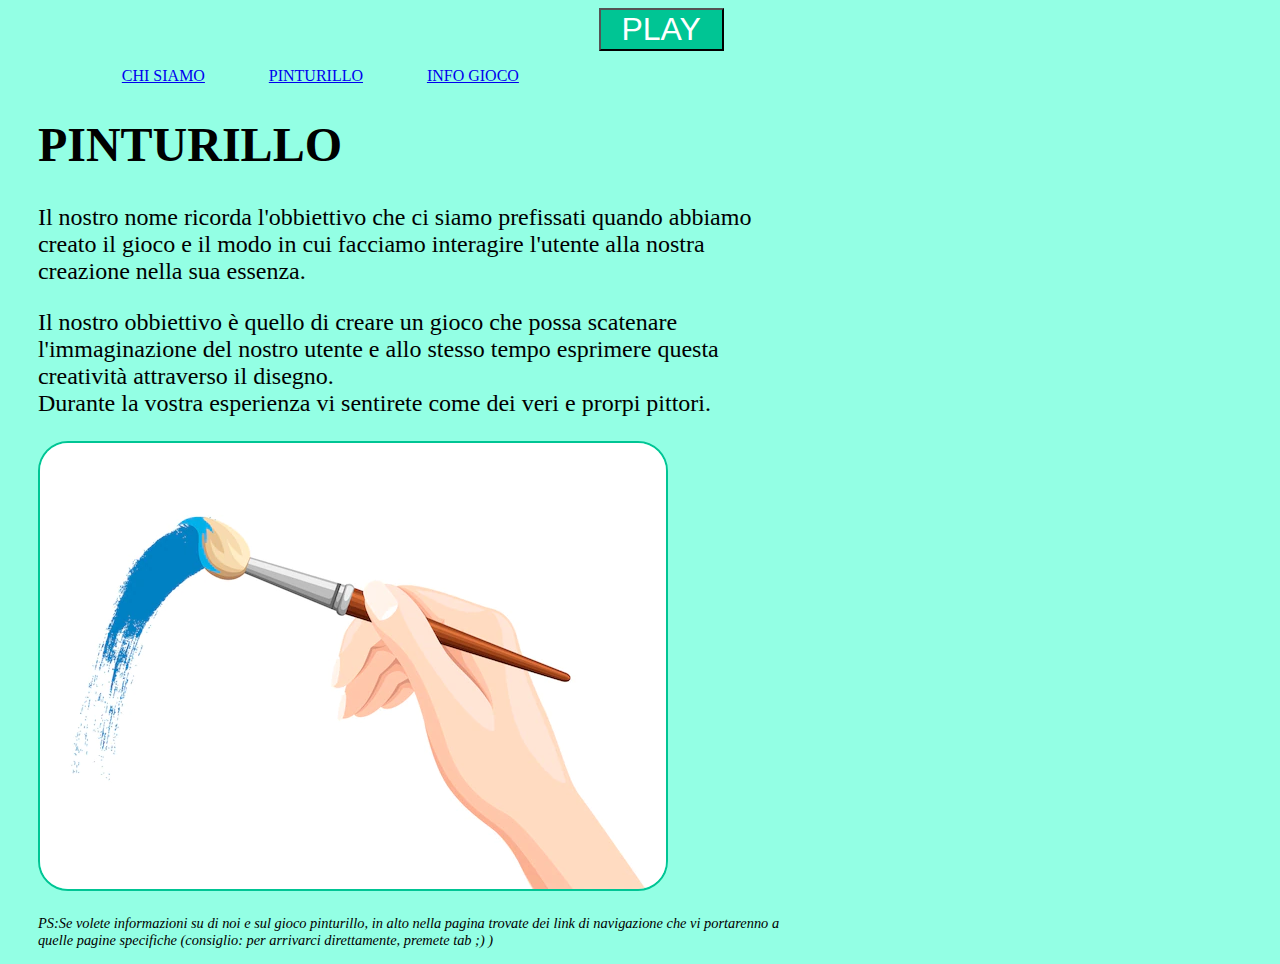
<file: sito web/index.html>
<!DOCTYPE html>
<html>
    <head>
        <title>Pinturillo</title>
        <meta charset="UTF-8">
        <link rel="stylesheet" href="Style/css_sito.css">
    </head>
    <body>
        <div class="menu">
                <a href="videogioco_2d/pinturillo.html" >
                    <button style="background-color: rgb(0, 197, 148); color: white; width: 10%; font-size: 200%;margin-left: 45%;">
                        PLAY
                    </button>
                </a>
            <ul class="menu_ul">
                <li class="menu_li1"></li>
                    <a href="chi-siamo.html">CHI SIAMO</a>
                <li class="menu_li1"></li>
                <a href="index.html">PINTURILLO</a>

                <li class="menu_li1"></li>
                <a href="info_gioco.html">INFO GIOCO</a>
                
                
            </ul>
        </div>
        <h1>PINTURILLO</h1>
        <p>Il nostro nome ricorda l'obbiettivo che 
            ci siamo prefissati quando abbiamo creato 
            il gioco e il modo in cui facciamo interagire 
            l'utente alla nostra creazione nella sua essenza.</p>
        
        <p>Il nostro obbiettivo è quello di creare un 
            gioco che possa scatenare l'immaginazione 
            del nostro utente e allo stesso tempo esprimere questa 
            creatività attraverso il disegno. <br>
            Durante la vostra esperienza vi sentirete come dei
            veri e prorpi pittori.
        </p>
     <img src="Images/paint1.png" style="border-radius: 30px;border-width: 2px;border-style: solid;border-color: rgb(0, 197, 148);">
    <p class="ps">PS:Se volete informazioni su di noi e sul gioco
    pinturillo, in alto nella pagina trovate dei link di navigazione che vi portarenno a quelle pagine specifiche (consiglio: per arrivarci direttamente, premete tab ;) )</p>
    </body>
</html>
</file>
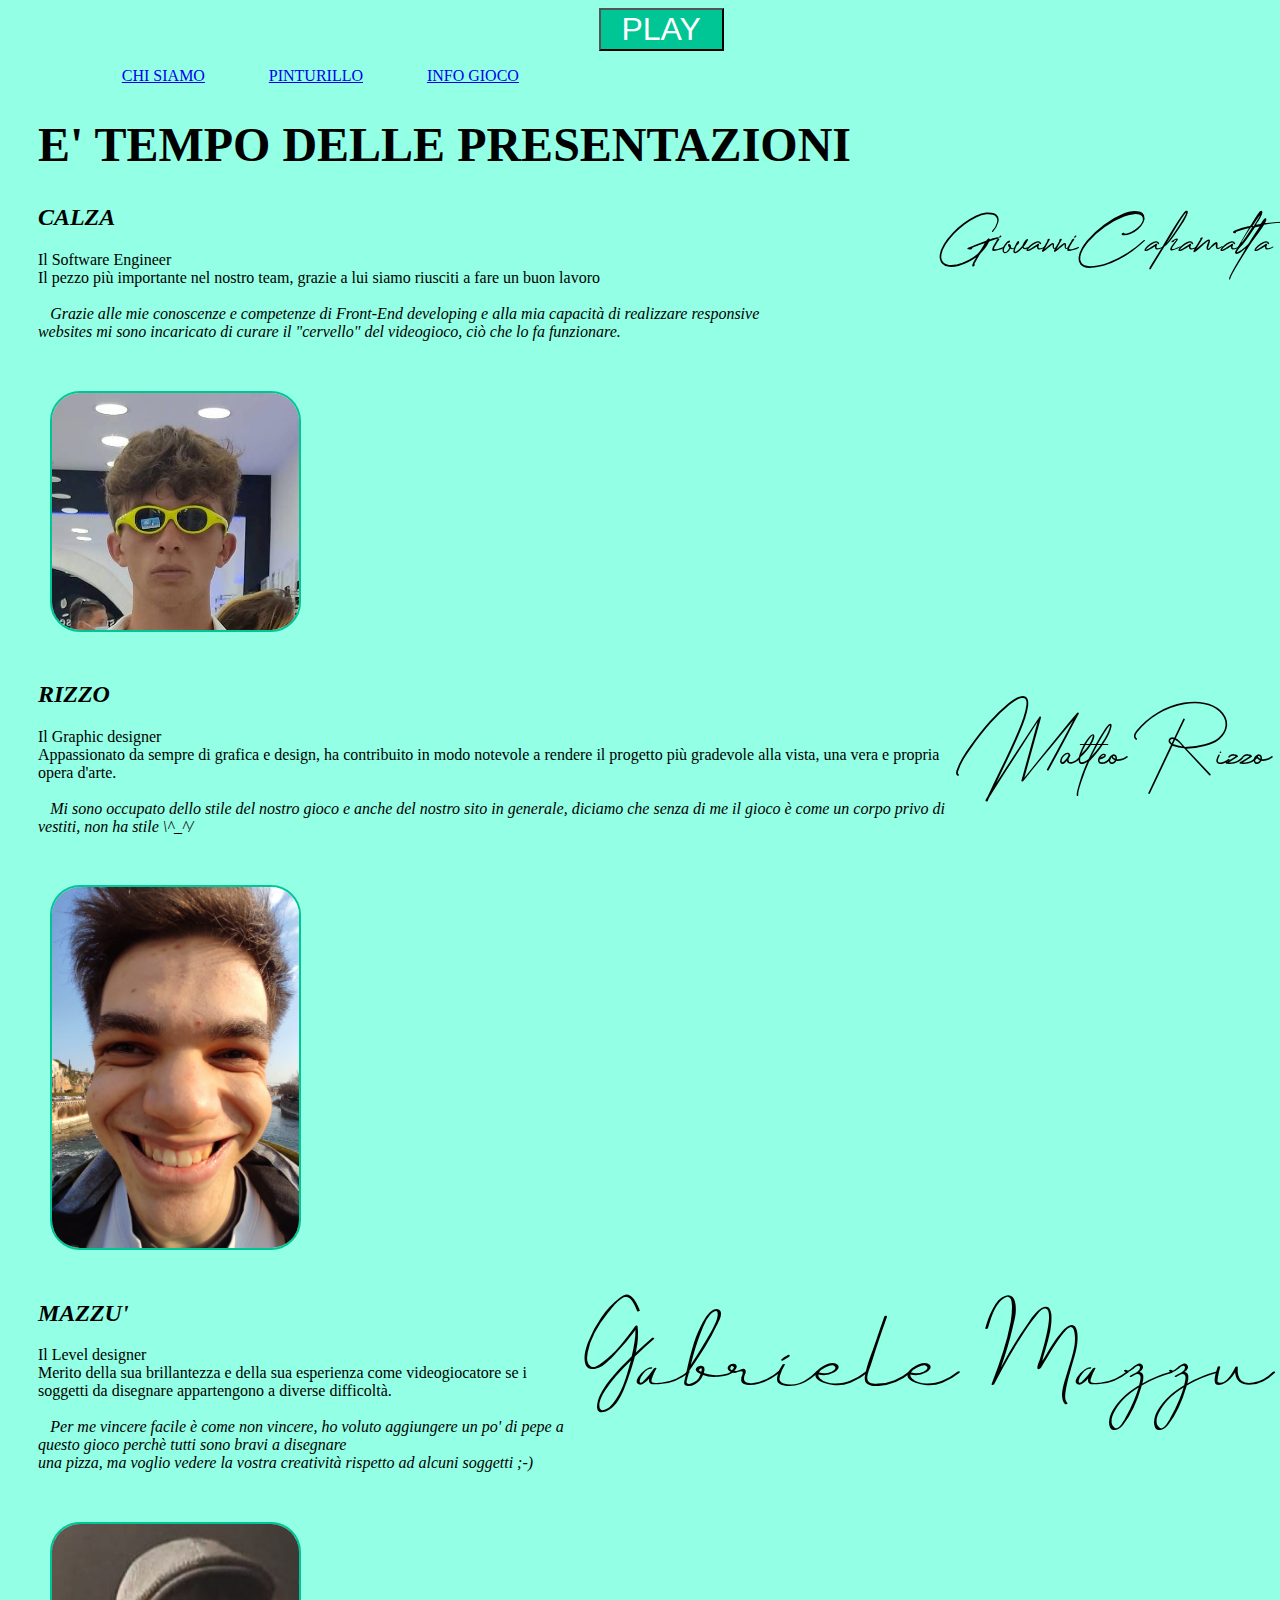
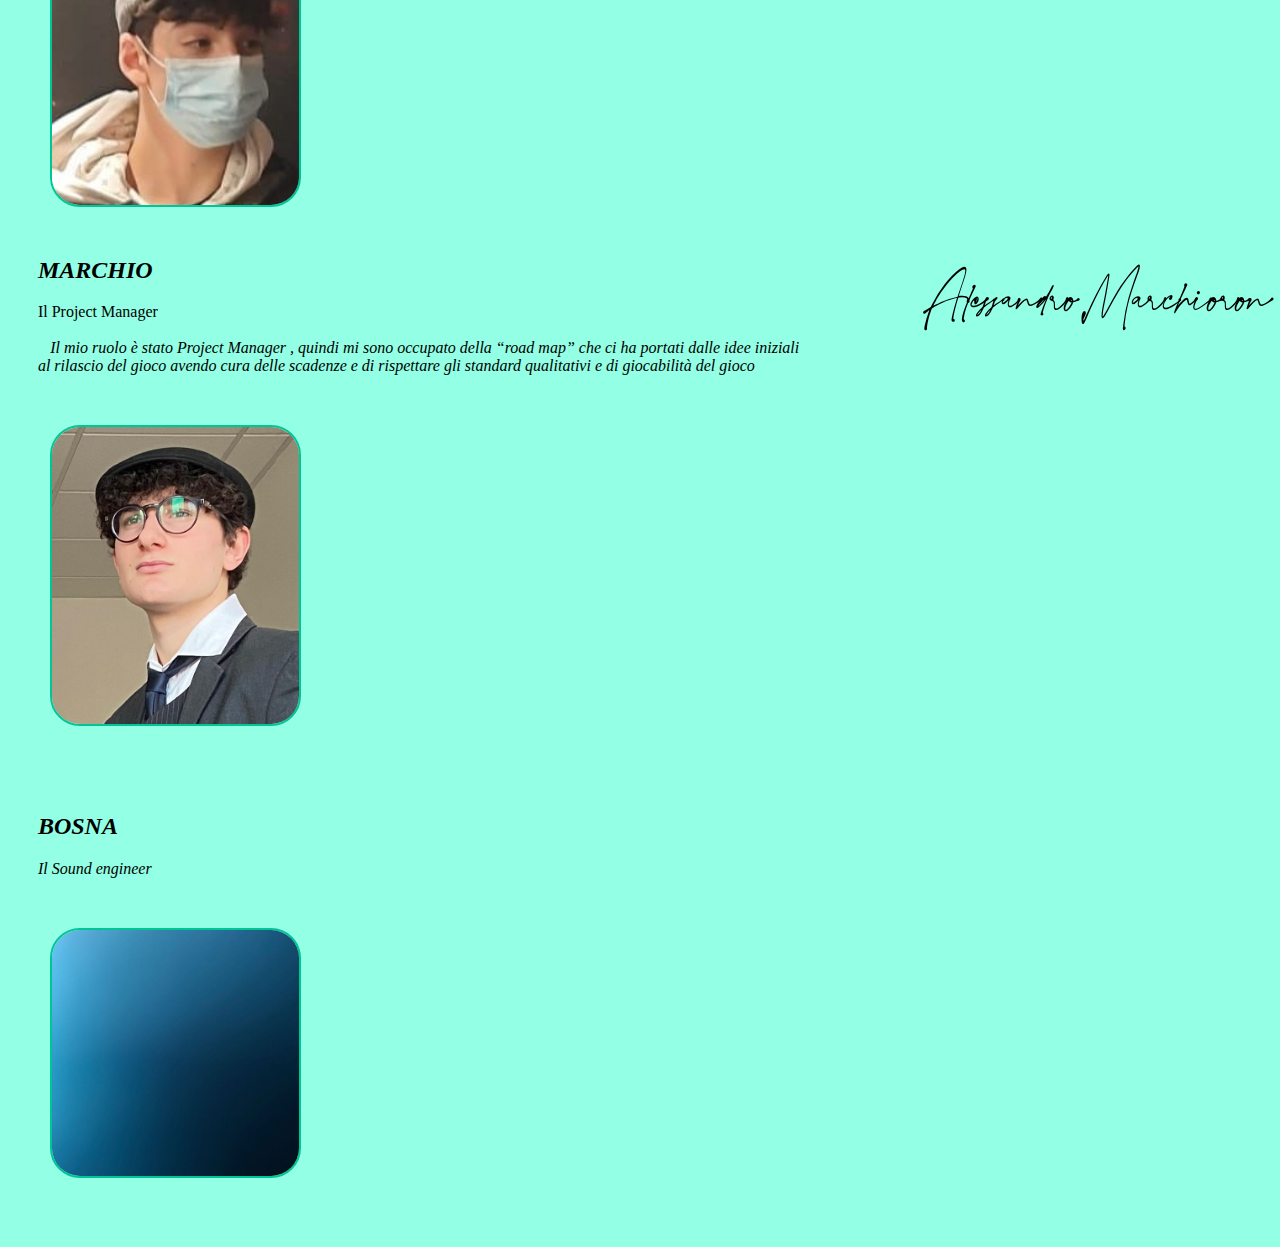
<file: sito web/chi-siamo.html>
<!DOCTYPE html>
<html>
    <head>
        <title>Pinturillo</title>
        <meta charset="UTF-8">
        <link rel="stylesheet" href="Style/chi-siamocss.css">
    </head>
    <body>
        <div class="menu">
            <a href="videogioco_2d/pinturillo.html" >
                <button style="background-color: rgb(0, 197, 148); color: white; width: 10%; font-size: 200%;margin-left: 45%;">
                    PLAY
                </button>
            </a>
            <ul class="menu_ul">
                <li class="menu_li1"></li>
                    <a href="chi-siamo.html">CHI SIAMO</a>
                <li class="menu_li1"></li>
                <a href="index.html">PINTURILLO</a>

                <li class="menu_li1"></li>
                <a href="info_gioco.html">INFO GIOCO</a>
            </ul>
        </div>
        <h1>E' TEMPO DELLE PRESENTAZIONI</h1>
        <div class="signature" style="font-family: sign4;">

                GiovanniCalzamatta

            </div>
        <h2>CALZA</h2>
        <p>Il Software Engineer<br>
            Il pezzo più importante nel nostro team, 
            grazie a lui siamo riusciti a fare un 
            buon lavoro 
            <br><br>
            <i>
                Grazie alle mie conoscenze e competenze di Front-End developing e alla mia capacità di realizzare responsive <br>websites mi sono incaricato di curare il "cervello" del videogioco, ciò che lo fa funzionare.
            </i>
            <img class="fototessere" id="calza" src="Images/immagini_gruppo/calza.png"></p>

            
           <div class="signature" style="font-family: sign1;">
            Matteo Rizzo
        </div>

        <h2>RIZZO</h2>
        <p>Il Graphic designer <br>
            Appassionato da sempre di grafica e design, ha contribuito in modo notevole a rendere il progetto più gradevole alla vista, una vera e propria opera d'arte.
            <br><br><i>Mi sono occupato dello stile del nostro gioco e anche del nostro sito in generale, diciamo che senza di me il gioco è come un corpo privo di vestiti, non ha stile  \^_^/</i>    
            <img class="fototessere" id="rizzo" src="Images/immagini_gruppo/rizzo.png"></p>

         <div class="signature" style="font-family: sign5;">
            Gabriele Mazzù
        </div>



        <h2>MAZZU'</h2>
        <p>Il Level designer<br>
        Merito della sua brillantezza e della sua esperienza come videogiocatore se i soggetti da disegnare appartengono a diverse difficoltà.
        <br><br>
        <i>Per me vincere facile è come non vincere, ho voluto aggiungere un po' di pepe a questo gioco perchè tutti sono bravi a disegnare <br>
            una pizza, ma voglio vedere la vostra creatività rispetto ad alcuni soggetti ;-)</i>
        <img class="fototessere" id="zuzzu" src="Images/immagini_gruppo/zuzzu.png"></p>

       
        <div class="signature" style="font-family: sign2;">
            Alessandro Marchioron
        </div>

        <h2>MARCHIO</h2>
        <p>Il Project Manager
            <br>
            <br>

            <i> Il mio ruolo è stato Project Manager , quindi mi sono occupato della “road map” che ci ha portati dalle idee iniziali <br>
                 al rilascio del gioco avendo cura delle scadenze e di rispettare gli standard qualitativi e di giocabilità del gioco<img class="fototessere" id="marchio" src="Images/immagini_gruppo/marchio.png"></p>
        <br>

            

        <h2>BOSNA</h2>
        <p>Il Sound engineer <br><img class="fototessere" id="bosna" src="Images/immagini_gruppo/bosna.png"></p>

    </body>
</html>
</file>
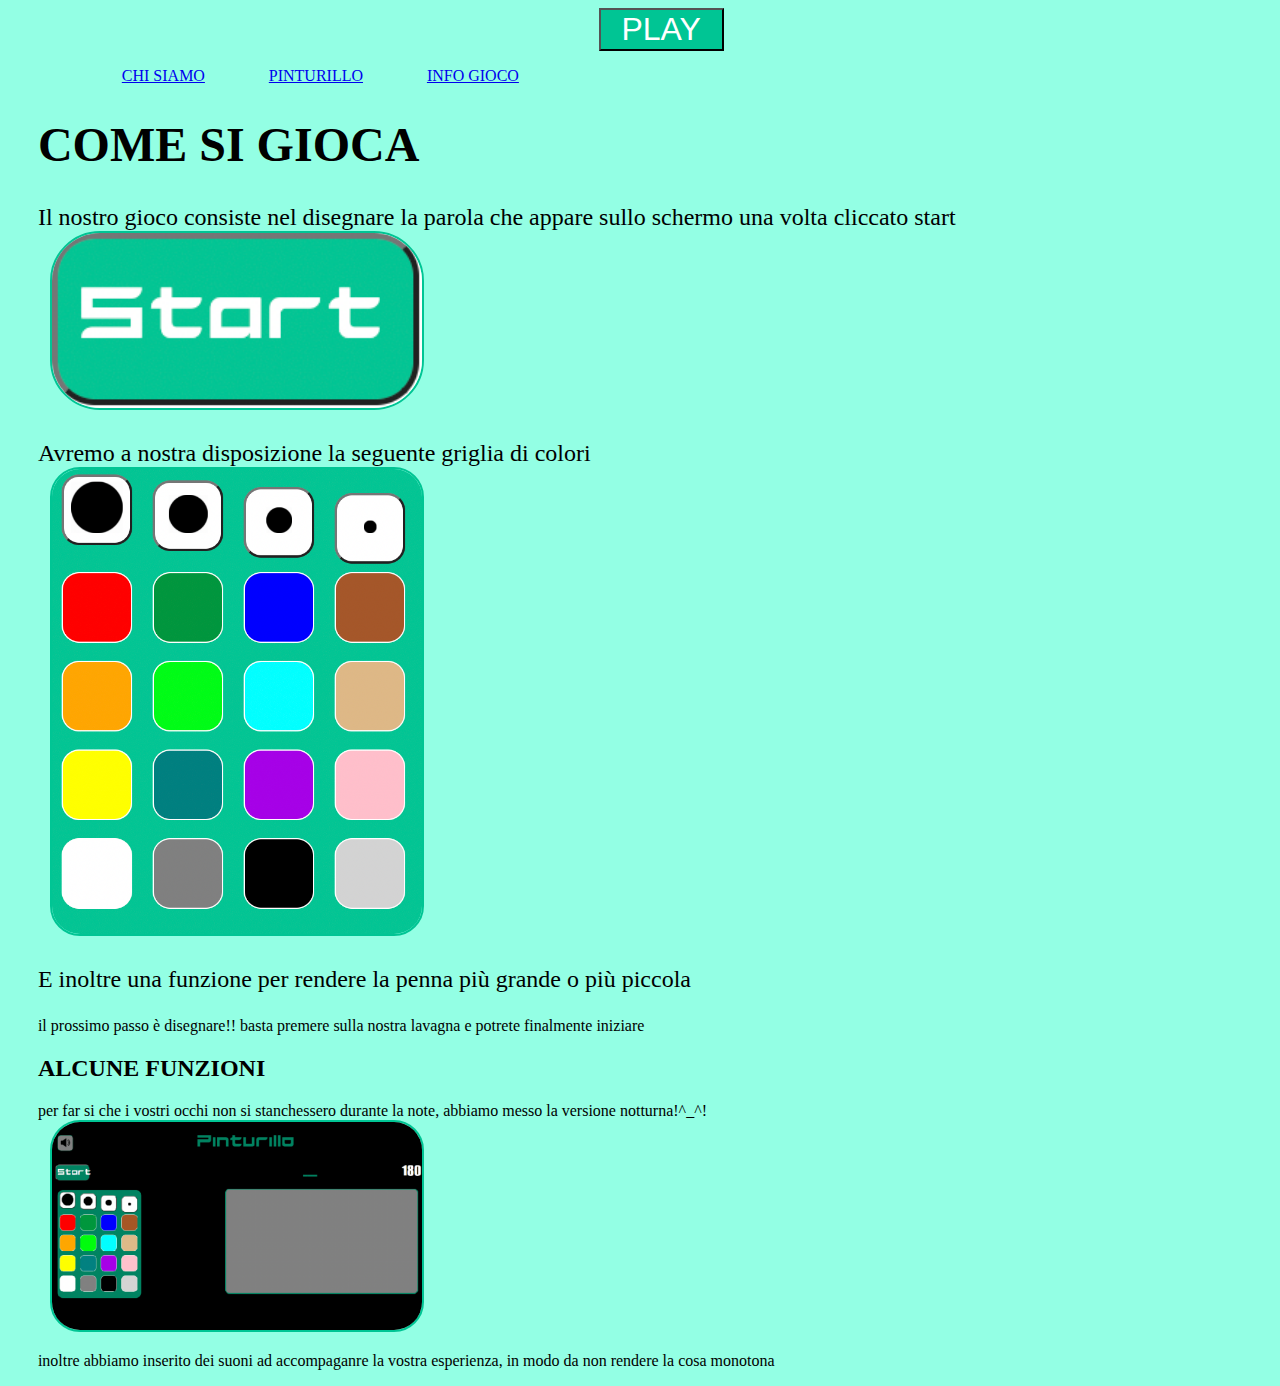
<file: sito web/info_gioco.html>
<!DOCTYPE html>
<html>
    <head>
        <title>PINTURILLO</title>
        <meta charset="UTF-8">
        <link rel="stylesheet" href="Style/info_giococss.css">
    </head>
    <body>
        <div class="menu">
            <a href="videogioco_2d/pinturillo.html" >
                    <button style="background-color: rgb(0, 197, 148); color: white; width: 10%; font-size: 200%; margin-left: 45%;">
                        PLAY
                    </button>
                </a>
            <ul class="menu_ul">
                
                <li class="menu_li1"></li>
                    <a href="chi-siamo.html">CHI SIAMO</a>
                <li class="menu_li1"></li>
                <a href="index.html">PINTURILLO</a>

                <li class="menu_li1"></li>
                <a href="info_gioco.html">INFO GIOCO</a>
            </ul>
        </div>
        <h1>COME SI GIOCA</h1>
        <p id="spie_img">Il nostro gioco consiste nel disegnare la parola che appare sullo schermo una volta cliccato start <br> <img style="border-radius: 50px;" class="img_spieg" id="start" src="Images/start.png" ></p>
        <p id="spie_img">Avremo a nostra disposizione la seguente griglia di colori <br><img class="img_spieg" id="griglia" src="Images/griglia_colori.png" ></p>
        <p id="spie_img">E inoltre una funzione per rendere la penna più grande o più piccola 
        <p>il prossimo passo è disegnare!! basta premere sulla nostra lavagna e potrete finalmente iniziare</p>
        <h2>ALCUNE FUNZIONI</h2>
        <p>per far si che i vostri occhi non 
            si stanchessero durante la note,
            abbiamo messo la versione notturna!^_^!  <br><img class="img_spieg" src="Images/versione_notturna.png" ></p>
        <p>inoltre abbiamo inserito dei suoni ad accompaganre la vostra esperienza, in modo 
            da non rendere la cosa monotona</p>
    </body>
</html>
</file>
<file: sito web/Style/css_sito.css>
*{
    background-color: rgb(147, 255, 228);
    margin-left: 1%;
}

.menu_ul{
    font-size: 1em;
    font-family: 'Times New Roman', Times, serif;
    text-align: center;
    list-style-type: none; /*serveper togliere i punti che ci sono di default nell'elenco*/
    display: flex;/*per mettere sulla stessa linea*/
    gap: 20px;/*per lo spazio traglielemnti li*/
}
.menu_li1{
    color: black;
}
.menu{

    margin: auto;
}
h1{
    font-size: 3em;
    font-family:'Times New Roman', Times, serif;
    font-style: bold;
    color: black;
}
p{
    font-size: 1.5em;
    text-align: left;
    width: 60%;
    font-family: 'Times New Roman', Times, serif;
    margin-top: 20px;
}
.ps{
    font-size: 0.9em;
    font-style: italic;
}
</file>
<file: sito web/Style/chi-siamocss.css>
*{
    background-color: rgb(147, 255, 228);
    margin-left: 1%;
}
@font-face {
    font-family: sign1;
    src: url(housttely-signature-font/HousttelySignature-GOonZ.ttf);
}
@font-face {
    font-family: sign2;
    src: url(southam-demo/Southam\ Demo.otf);
}
@font-face {
    font-family: sign3;
    src: url(calvin-fallen-font/CalvinFallen-1GDgg.otf);
}
@font-face {
    font-family: sign4;
    src: url(creattion-demo/Creattion\ Demo.otf);
}
@font-face {
    font-family: sign5;
    src: url(JustSignature-92w7.ttf);
}
.menu_ul{
    font-size: 1em;
    font-family: 'Times New Roman', Times, serif;
    text-align: center;
    list-style-type: none; /*serveper togliere i punti che ci sono di default nell'elenco*/
    display: flex;/*per mettere sulla stessa linea*/
    gap: 20px;/*per lo spazio traglielemnti li*/
}
.menu_li1{
    color: black;
}
.menu{

    margin: auto;
}
h1{
    font-size: 3em;
}

#marchio{
    width: 20%;
    height: 3%;
    display: block;
}
#zuzzu{
width: 20%;
height: 3%;
display: block;
}
#rizzo{
    width: 20%;
    height: 1%;
    display: block;
}
#calza{
    width: 20%;
    height: 3%;
    display: block;
}
h2{
    font-size: 1.5em;
    font-style: italic;
}
.fototessere{
    margin-left: 1%;
    margin-top: 4%;
    margin-bottom: 4%;
    border-radius: 30px;
    border-width: 2px;
    border-style: solid;
    border-color: rgb(0, 197, 148);
    width:20%;
}
.signature{
    font-size: 400%;
    float: right;
}
</file>
<file: sito web/Style/info_giococss.css>
*{
    background-color: rgb(147, 255, 228);
    margin-left: 1%;
}
h1{
    font-size: 3em;
}
.menu_ul{
    font-size: 1em;
    font-family: 'Times New Roman', Times, serif;
    text-align: center;
    list-style-type: none; /*serveper togliere i punti che ci sono di default nell'elenco*/
    display: flex;/*per mettere sulla stessa linea*/
    gap: 20px;/*per lo spazio traglielemnti li*/
}
.menu_li1{
    color: black;
}
.menu{

    margin: auto;
}.start{
    display: block;
}
.griglia{
    display: block;
}
.penna{
    display: block;
}
#spie_img{
    font-family: 'Times New Roman', Times, serif;
    font-size: 1.5em;
}
.img_spieg{
    width: 30%;
    border-radius: 30px;
    border-width: 2px;
    border-style: solid;
    border-color: rgb(0, 197, 148);
}
</file>
